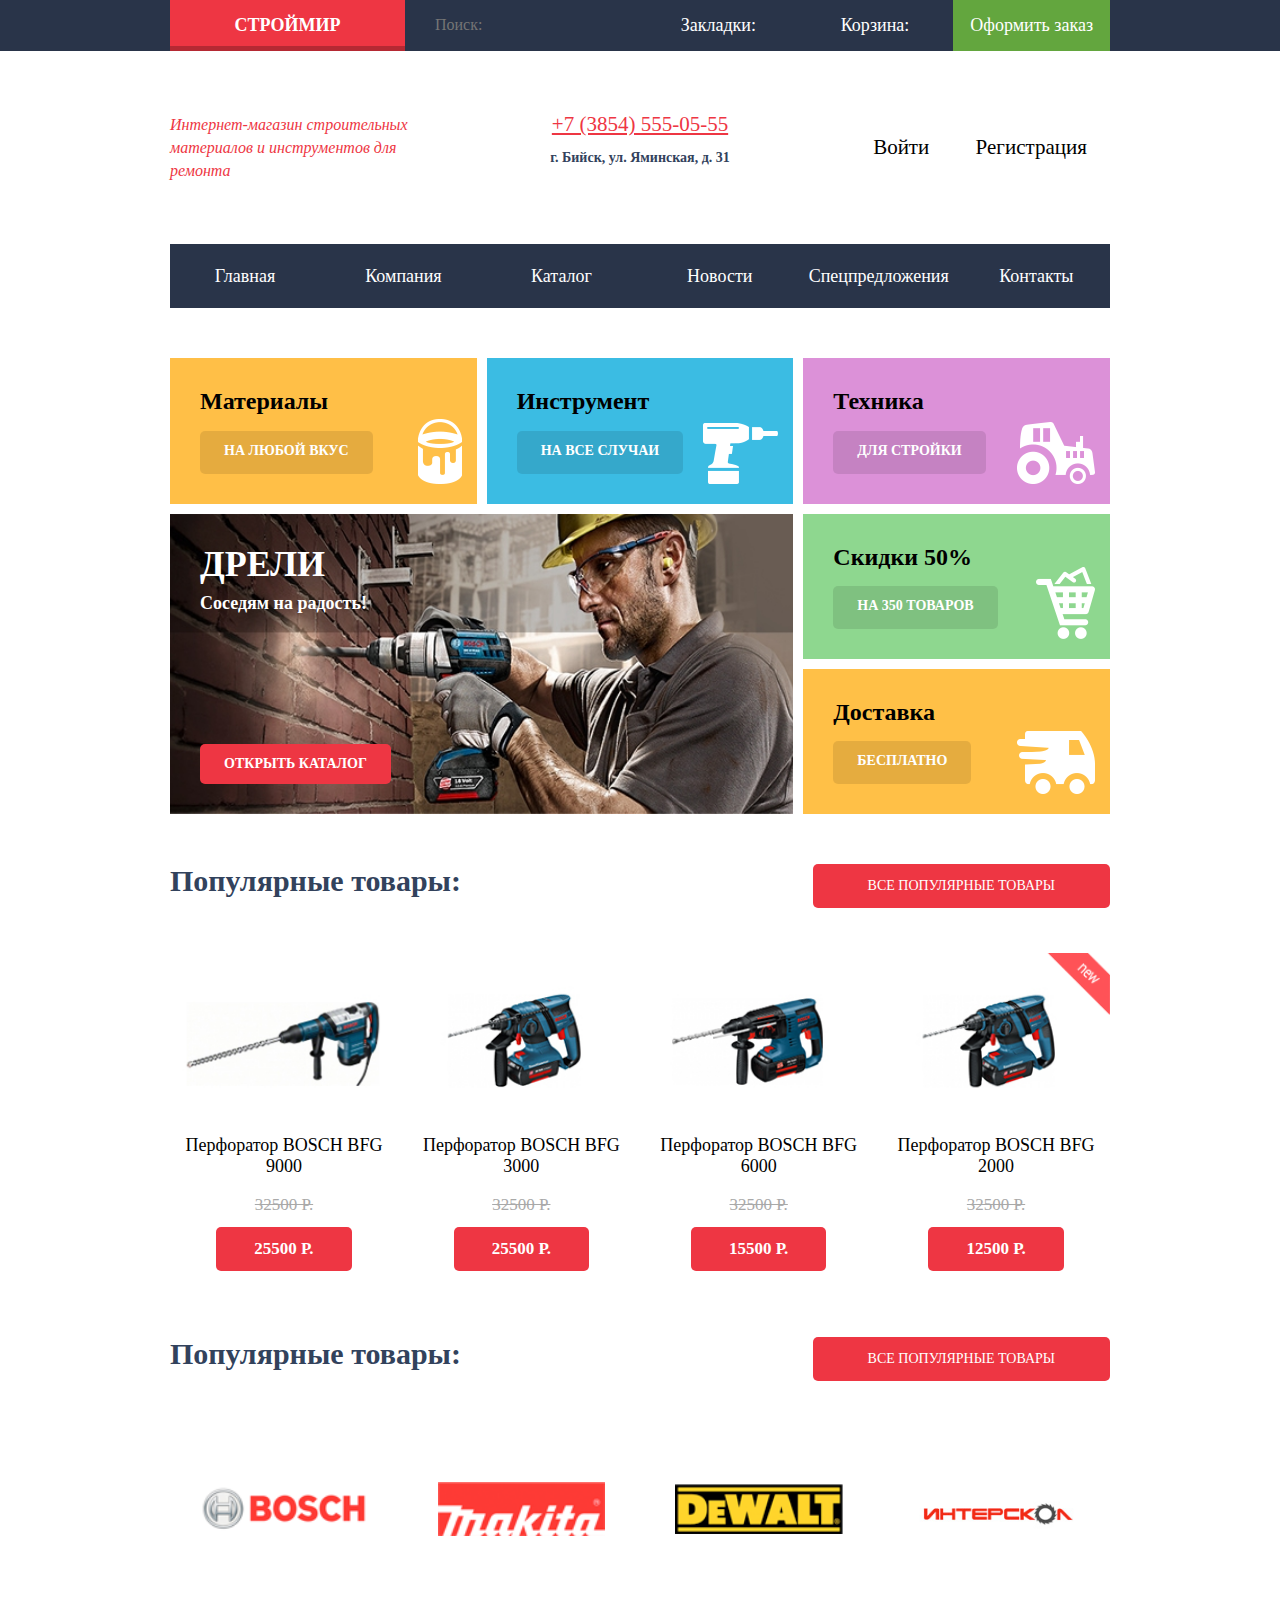
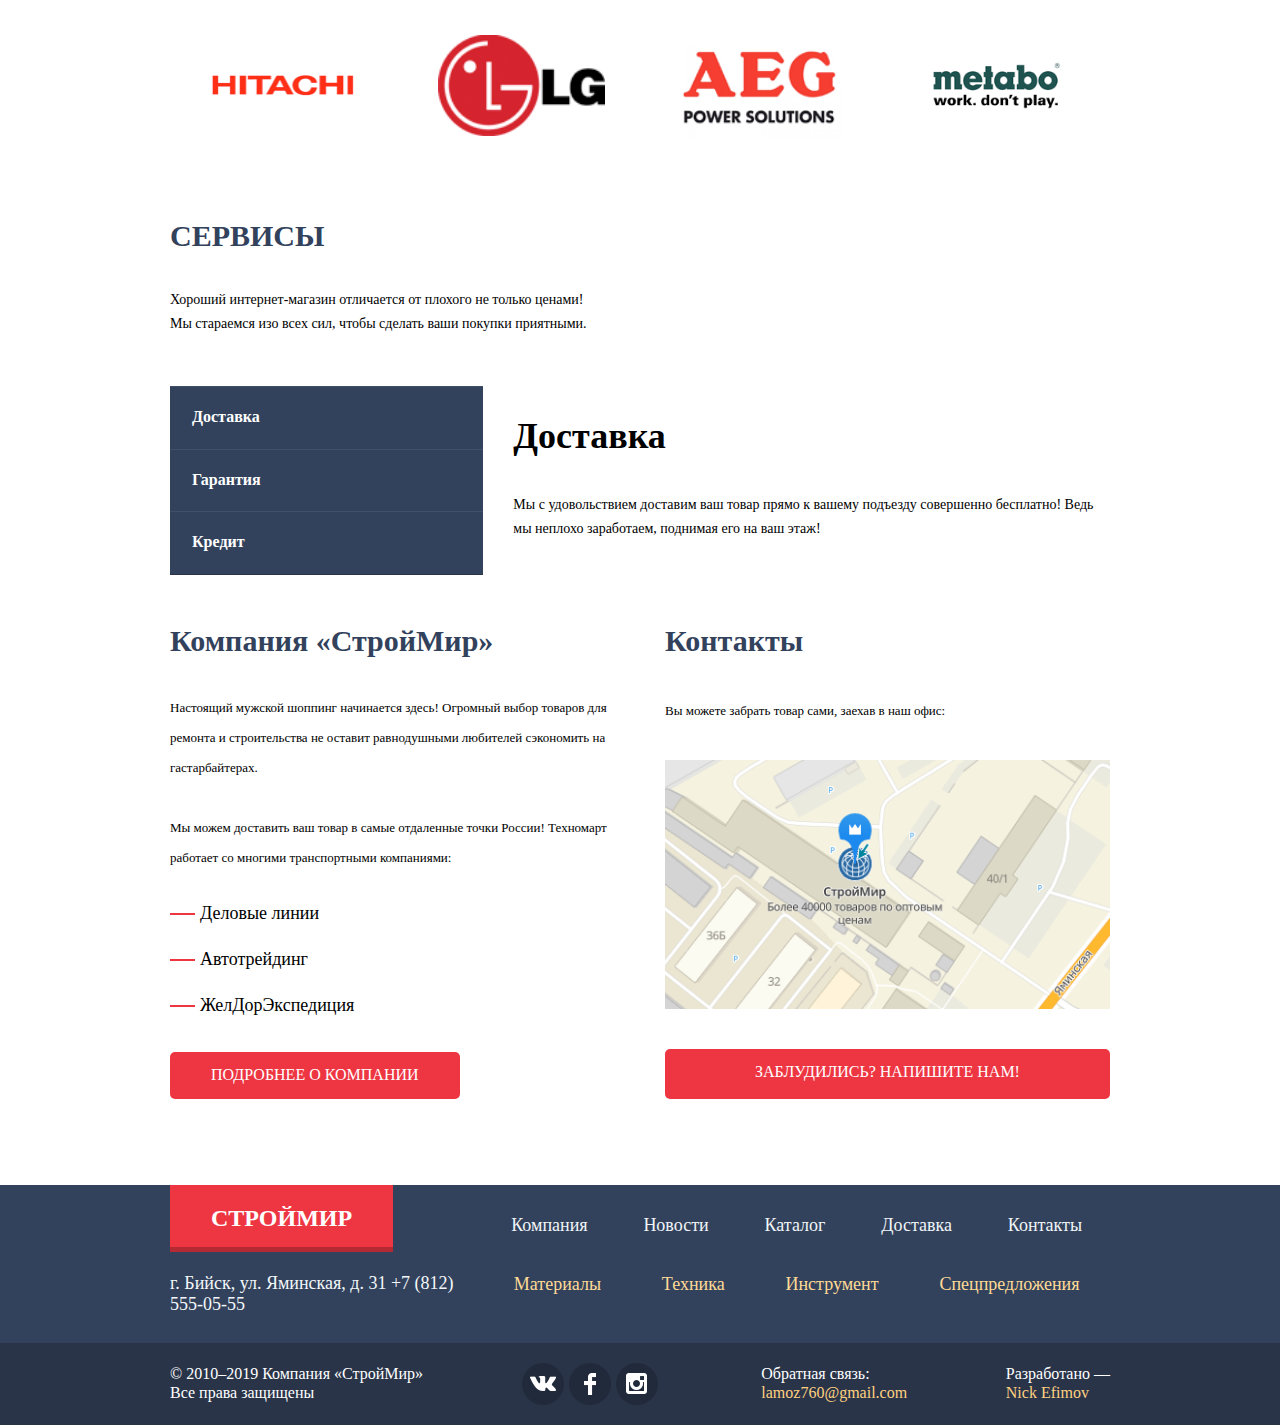
<file: index.html>
<!DOCTYPE html>
<html lang="en">

<head>
  <meta charset="UTF-8">
  <meta name="viewport" content="width=device-width, initial-scale=1.0">
  <title>StroyWorld</title>
  <link rel="stylesheet" href="css/normalize.css">
  <link rel="stylesheet" href="css/style.css">
  <link rel="stylesheet" href="css/style.min.css.map">
</head>

<body>
  <header class="header">
    <div class="container">
      <h2 class="header__title"><a href="index.html" class="header__link-title">СТРОЙМИР</a></h2>
      <form action="GET">
        <input type="search" name="search" placeholder="Поиск:" value="">
      </form>
      <ul class="header__links">
        <li class="header__link favorits">Закладки: <div class="favorits"></div>
        </li>
        <li class="header__link buys">Корзина: <div class="buys"></div>
        </li>
        <li class="header__link-offer">Оформить заказ </li>
      </ul>
  </header>
  
  <section class="contacts">
    <div class="container">
      <p class="contacts__promo">Интернет-магазин
        строительных материалов
        и инструментов для ремонта</p>
      <div class="contacts__info">
        <a href="tel:+7 (3854) 33 22 11" class="contacts__tel">+7 (3854) 555-05-55</a>
        <p class="contacts__address">г. Бийск, ул. Яминская, д. 31</p>
      </div>
      <div class="contacts__user">
        <a href="#" class="contacts__logIn btn">Войти</ф>
          <a href="#" class="contacts__signIn btn">Регистрация</a>
      </div>
    </div>

    <!-- //forms registration -->

    <div class="contacts__form form logIn">
      <div class="form__container">
        <form action="POST">
          <label for="name">Имя</label>
          <input type="text" id="name">
          <label for="pas">Пароль</label>
          <input type="password" id="pas">
          <button type="submit" disabled>Войти</button>
        </form>
      </div>
    </div>
    <div class="contacts__form form signIn">
      <div class="form__container">
        <form action="POST">
          <label for="name1">Имя</label>
          <input type="text" id="name1">
          <label for="email2">Email</label>
          <input type="email" id="email2">
          <label for="regPhone">Телефон</label>
          <input type="phone" id="regPhone">
          <label for="regAdres">Адрес доставки</label>
          <input type="password" id="regAdres">
          <label for="regPas">Пароль</label>
          <input type="password" id="regPas">
          <button type="submit" disabled>Зарегистрировать</button>
        </form>
      </div>
    </div>
    <!-- //log in -->

  </section>
  <nav class="main__nav nav">
    <div class="container">
      <ul class="nav__list">
        <li class="nav__item"><a href="#" class="nav__link">Главная</a></li>
        <li class="nav__item"><a href="#" class="nav__link">Компания</a></li>
        <li class="nav__item"><a href="catalog/index-catalog.html" class="nav__link">Каталог</a></li>
        <li class="nav__item"><a href="#" class="nav__link">Новости</a></li>
        <li class="nav__item"><a href="#" class="nav__link">Спецпредложения</a></li>
        <li class="nav__item"><a href="#" class="nav__link">Контакты</a></li>
      </ul>
    </div>
  </nav>

  <section class="categories">
    <div class="container">
      <div class="categories__content content">
        <div class="content__item">
          <h3 class="content__title">Материалы
          </h3>
          <a href="mainCatalog/index.html" class="content__link">на любой вкус</a>
          <img class="content__img" src="img/categories1.svg" alt="categoriesImg">
        </div>
        <div class="content__item">
          <h3 class="content__title">Инструмент

          </h3>
          <a href="item/index.html" class="content__link">НА ВСЕ СЛУЧАИ</a>
          <img class="content__img" src="img/categories2.svg" alt="categoriesImg">
        </div>
        <div class="content__item">
          <h3 class="content__title">Техника
          </h3>
          <a href="#" class="content__link">для стройки</a>
          <img class="content__img" src="img/categories3.svg" alt="categoriesImg">
        </div>
        <div class="content__item slider">
          <h3 class="content__title">Дрели</h3>
          <p class="content__subtitle">Соседям на радость!</p>
          <a href="catalog/index-catalog.html" class="content__link">ОТКРЫТЬ КАТАЛОГ</a>
          <!-- <img   class="content__img" src="img/categories2.svg" alt="categoriesImg"> -->
        </div>
        <div class="content__item">
          <h3 class="content__title">Скидки 50%

          </h3>
          <a href="#" class="content__link">На 350 ТОВАРОВ</a>
          <img class="content__img" src="img/categories4.svg" alt="categoriesImg">
        </div>
        <div class="content__item">
          <h3 class="content__title">Доставка

          </h3>
          <a href="#" class="content__link">бесплатно</a>
          <img class="content__img" src="img/categories5.svg" alt="categoriesImg">
        </div>
      </div>
    </div>
  </section>
  <section class="populars">
    <div class="container">
      <div class="populars__products ">
        <div class="populars__title">
          <h3 class="populars__promo">Популярные товары:
          </h3>
          <a href="catalog/index-catalog.html" class="populars__link">все поПулярные товары</a>
        </div>
        <div class="populars__content">

          <div class="populars__item item">
            <img class="item__img" src="img/p1.png"></img>
            <div class="item__btns">
              <a href="#" class="item__link buy">КУПИТЬ</a>
              <a href="#" class="item__link favorite">В закладки</a>
            </div>
            <div class="item__info">

              <p class="item__title">Перфоратор BOSCH
                BFG 9000</p>
              <span class="item__price-old">32500 Р.</span>
              <a href="#" class="item__price">25500 Р.</a>
            </div>
          </div>
          <div class="populars__item item">
            <img class="item__img" src="img/p2.png"></img>
            <div class="item__btns">
              <a href="#" class="item__link buy">КУПИТЬ</a>
              <a href="#" class="item__link favorite">В закладки</a>
            </div>
            <div class="item__info">
              <p class="item__title">Перфоратор BOSCH
                BFG 3000</p>
              <span class="item__price-old">32500 Р.</span>
              <a href="#" class="item__price">25500 Р.</a>
            </div>
          </div>
          <div class="populars__item item">
            <img class="item__img" src="img/p3.png"></img>
            <div class="item__btns">
              <a href="#" class="item__link buy">КУПИТЬ</a>
              <a href="#" class="item__link favorite">В закладки</a>
            </div>
            <div class="item__info">
              <p class="item__title">Перфоратор BOSCH
                BFG 6000</p>
              <span class="item__price-old">32500 Р.</span>
              <a href="#" class="item__price">15500 Р.</a>
            </div>
          </div>
          <div class="populars__item item">
            <img class="item__img" src="img/p4.png"></img>
            <div class="item__btns">
              <a href="#" class="item__link buy">КУПИТЬ</a>
              <a href="#" class="item__link favorite">В закладки</a>
            </div>
            <div class="item__info">
              <p class="item__title">Перфоратор BOSCH
                BFG 2000</p>
              <span class="item__price-old">32500 Р.</span>
              <a href="#" class="item__price">12500 Р.</a>
            </div>
          </div>
        </div>
      </div>
      <div class="populars__products ">
        <div class="populars__title">
          <h3 class="populars__promo">Популярные товары:
          </h3>
          <a href="catalog/index-catalog.html" class="populars__link">все поПулярные товары</a>
        </div>
        <!-- <div class="populars__content"> -->


        <div class="populars__corp corp">
          <img class="corp__logo" src="img/t1.png"></img>
          <img class="corp__logo" src="img/t2.png"></img>
          <img class="corp__logo" src="img/t3.png"></img>
          <img class="corp__logo" src="img/t4.png"></img>
          <img class="corp__logo" src="img/t5.png"></img>
          <img class="corp__logo" src="img/t6.png"></img>
          <img class="corp__logo" src="img/t7.png"></img>
          <img class="corp__logo" src="img/t8.png"></img>

        </div>
        <!-- </div> -->
      </div>
  </section>

  <section class="services">
    <div class="container">
      <div class="services__promo">
        <h3 class="services__title">
          Сервисы
        </h3>
        <p class="services__subtitle">
          Хороший интернет-магазин отличается от плохого не только ценами! <br>
          Мы стараемся изо всех сил, чтобы сделать ваши покупки приятными.
        </p>
      </div>
      <div class="services__content">
        <ul class="services__list">
          <li class="services__item" data-services="delivery">Доставка</li>
          <li class="services__item" data-services="warranty">Гарантия</li>
          <li class="services__item" data-services="credit">Кредит</li>
        </ul>
        <div class="services__descr descr " data-services="delivery">
          <h4 class="descr__title">Доставка</h4>
          <p class="descr__subtitle">

            Мы с удовольствием доставим ваш товар прямо
            к вашему подъезду совершенно бесплатно!
            Ведь мы неплохо заработаем,
            поднимая его на ваш этаж!</p>
        </div>
        <div class="services__descr descr hidden" data-services="warranty">
          <h4 class="descr__title">Гарантия</h4>
          <p class="descr__subtitle">

            Предоставляя гарантию, продавец или производитель берёт на себя ответственность за качество потребительских
            свойств и функционирование товара в течение определённого срока.</p>
        </div>
        <div class="services__descr descr hidden" data-services="credit">
          <h4 class="descr__title ">Кредит</h4>
          <p class="descr__subtitle">

            Для оформления покупки в кредит вам нужен только паспорт. Обращайтесь к представителям СтройМир в торговой
            точке и приобретайте понравившийся товар.</p>
        </div>
      </div>
    </div>
  </section>
  <section class="company">
    <div class="container">
      <div class="company__about">
        <h3 class="company__title">Компания «СтройМир»</h3>
        <p class="company__text">Настоящий мужской шоппинг начинается здесь! Огромный выбор товаров для ремонта и
          строительства не оставит равнодушными любителей сэкономить на гастарбайтерах.</p>
        <p class="company__text">Мы можем доставить ваш товар в самые отдаленные точки России!
          Техномарт работает со многими транспортными компаниями: </p>
        <ul class="company__list">
          <li class="company__item">Деловые линии</li>
          <li class="company__item">Автотрейдинг</li>
          <li class="company__item">ЖелДорЭкспедиция</li>
        </ul>
        <a href="#" class="company__link">Подробнее о компании</a>
      </div>
      <div class="company__contacts">
        <h3 class="company__title">Контакты</h3>
        <p class="company__text">Вы можете забрать товар сами,
          заехав в наш офис:</p>
        <img src="img/place.PNG" alt="company__place" class="company__place">
        <a href="#" class="company__link">Заблудились? НапиШИТЕ НАМ!</a>
      </div>
    </div>
  </section>

  <section class="links">
    <div class="container">
      <div class="links__up up">
        <h2 class="links__title"><a href="#" class=" links__link-title">СТРОЙМИР</a></h2>
        <nav class=" links__nav links__nav-up">
          <a href="#">Компания</a>
          <a href="#">Новости</a>
          <a href="catalog/index-catalog.html">Каталог</a>
          <a href="#">Доставка</a>
          <a href="#">Контакты</a>
        </nav>
        <p class="links__address">
          г. Бийск, ул. Яминская, д. 31
          +7 (812) 555-05-55</p>
        <nav class="links__nav links__nav-down">
          <a href="#">Материалы</a>
          <a href="#">Техника</a>
          <a href="#">Инструмент</a>
          <a href="#">Спецпредложения</a>
        </nav>

      </div>

    </div>

  </section>

  <footer class="footer">
    <div class="container">
      <div class="footer__down">
        <div class="footer__copy">
          &copy; 2010–2019 Компания «СтройМир» <br>
          Все права защищены
        </div>
        <div class="footer__social">
          <a href="#" class="footer__link"></a>
          <a href="#" class="footer__link"></a>
          <a href="#" class="footer__link"></a>
        </div>
        <p class="footer__email">Обратная связь: <br>
          <span>lamoz760@gmail.com</span></p>
        <p class="footer__dev">Разработано — <br>
          <span> Nick Efimov</span></span></p>
      </div>
    </div>
  </footer>

  <div class="form form-offer">
    <div class="form__container">
      <form action="GET">
        <label for="adress">Адрес доставки</label>
        <input type="text" id="adress">
        <label for="tel">Телефон для связи</label>
        <input type="number" id="tel">
        <button type="submit" disabled>Заказать</button>
      </form>
    </div>
  </div>
  <!-- <button class="up-button " type="button">
    ↑

  </button> -->
  <script src="catalog/js/buttonUp.js"></script>
  <script src="js/script.js"></script>
</body>
</html>
</file>
<file: css/style.css>
* {
  -webkit-box-sizing: border-box;
          box-sizing: border-box;
}

body {
  position: relative;
}

.container {
  max-width: 940px;
  margin: 0 auto;
}

.hidden {
  display: none;
}

.header {
  position: relative;
  background-color: #293449;
}

.header .container {
  display: -ms-grid;
  display: grid;
  -ms-grid-columns: 1fr 1fr 50%;
      grid-template-columns: 1fr 1fr 50%;
}

.header__title {
  margin: 0;
}

.header input {
  width: 100%;
  height: 100%;
  outline: none;
  padding: 0 0 0 30px;
  background-color: #293449;
  border: none;
  color: white;
}

.header input:hover {
  background: #252f42;
}

.header input:focus {
  background: white;
  color: #000;
}

.header__links {
  margin: 0;
  padding: 0;
  list-style-type: none;
  display: -ms-grid;
  display: grid;
  -ms-grid-columns: (1fr)[3];
      grid-template-columns: repeat(3, 1fr);
}

.header__link, .header__link-title, .header__link-offer {
  font-size: 18px;
  color: white;
  text-decoration: none;
  padding: 15px 0;
}

.header__link {
  display: -webkit-box;
  display: -ms-flexbox;
  display: flex;
  -webkit-box-pack: center;
      -ms-flex-pack: center;
          justify-content: center;
  -webkit-box-align: center;
      -ms-flex-align: center;
          align-items: center;
  text-align: center;
  -ms-flex-wrap: wrap;
      flex-wrap: wrap;
  cursor: pointer;
}

.header__link:hover {
  background: #252f42;
}

.header__link:active {
  background-color: #324059;
}

.header__link .buys, .header__link .favorits {
  background: #63a63e;
  border-radius: 50%;
  display: none;
  width: 20px;
  height: 20px;
}

.header__link-offer {
  text-align: center;
  cursor: pointer;
  background-color: #63a63e;
}

.header__link-offer:hover {
  background-color: #7cc057;
}

.header__link-offer:active {
  background-color: #63a63e;
}

.header__link-title {
  display: block;
  background-color: #ee3643;
  height: 100%;
  display: -webkit-box;
  display: -ms-flexbox;
  display: flex;
  -webkit-box-pack: center;
      -ms-flex-pack: center;
          justify-content: center;
  -webkit-box-align: center;
      -ms-flex-align: center;
          align-items: center;
  -webkit-box-shadow: inset 0 -5px 0 rgba(0, 0, 0, 0.24);
          box-shadow: inset 0 -5px 0 rgba(0, 0, 0, 0.24);
}

.header__link-title:hover {
  background-color: #f04e59;
  -webkit-box-shadow: inset 0 -5px 0 whitesmoke;
          box-shadow: inset 0 -5px 0 whitesmoke;
}

.header__link-title:active {
  background-color: #ba2732;
  -webkit-box-shadow: inset 0 -5px 0 #f37880;
          box-shadow: inset 0 -5px 0 #f37880;
}

.contacts {
  padding: 46px 0;
}

@media screen and (max-width: 575px) {
  .contacts {
    padding: 5px 0;
  }
}

.contacts .container {
  display: -ms-grid;
  display: grid;
  -webkit-box-align: center;
      -ms-flex-align: center;
          align-items: center;
  gap: 80px;
}

@media screen and (max-width: 575px) {
  .contacts .container {
    gap: 20px;
    text-align: center;
    -ms-grid-rows: (auto)[3];
        grid-template-rows: repeat(3, auto);
  }
}

@media screen and (min-width: 575px) {
  .contacts .container {
    -ms-grid-columns: 1fr 1fr 1fr;
        grid-template-columns: 1fr 1fr 1fr;
  }
}

.contacts__promo {
  color: #ee3643;
  font-family: Cuprum;
  font-size: 16px;
  font-style: italic;
  letter-spacing: normal;
  line-height: 23px;
}

.contacts__info {
  text-align: center;
}

.contacts__tel {
  color: #ee3643;
  font-family: Cuprum;
  font-size: 21px;
  font-weight: 400;
  font-style: normal;
  letter-spacing: normal;
  line-height: 21px;
}

.contacts__address {
  color: #32425c;
  font-size: 14px;
  font-weight: 700;
}

.contacts__user {
  display: -webkit-box;
  display: -ms-flexbox;
  display: flex;
  -ms-flex-pack: distribute;
      justify-content: space-around;
}

.contacts .btn {
  display: inline-block;
  padding: 15px 0;
  text-decoration: none;
  font-size: 21px;
  color: black;
}

.contacts .btn:hover {
  color: #ee3643;
}

.contacts .btn:active {
  color: grey;
}

.contacts .form {
  height: 100vh;
  width: 100%;
  background: #1d1313b4;
  position: absolute;
  top: 0;
  left: 50%;
  -webkit-transform: translateX(-50%);
          transform: translateX(-50%);
  z-index: 1;
  display: none;
  -webkit-box-pack: center;
      -ms-flex-pack: center;
          justify-content: center;
  -webkit-box-align: center;
      -ms-flex-align: center;
          align-items: center;
}

.contacts .form::before {
  content: '';
  position: absolute;
  width: 40px;
  height: 5px;
  -webkit-transform: rotate(50deg);
          transform: rotate(50deg);
  top: 20%;
  right: 20%;
  background: grey;
  cursor: pointer;
}

.contacts .form::after {
  content: '';
  position: absolute;
  width: 40px;
  height: 5px;
  -webkit-transform: rotate(-50deg);
          transform: rotate(-50deg);
  top: 20%;
  right: 20%;
  background: grey;
  cursor: pointer;
}

.contacts .form__container {
  background: white;
  padding: 40px 40px 20px 40px;
  border-radius: 10px;
  display: -webkit-box;
  display: -ms-flexbox;
  display: flex;
  -webkit-box-orient: vertical;
  -webkit-box-direction: normal;
      -ms-flex-direction: column;
          flex-direction: column;
  -ms-flex-wrap: wrap;
      flex-wrap: wrap;
}

.contacts .form__container label {
  font-size: 20px;
  color: #293449;
}

.contacts .form__container input {
  padding: 10px;
  outline-color: green;
  margin-bottom: 30px;
}

.contacts .form__container input:nth-child(1) {
  position: relative;
}

.contacts .form__container input:nth-child(1)::before {
  background: #000;
  content: "";
  width: 20px;
  height: 20px;
}

.contacts .form__container button {
  -ms-flex-item-align: center;
      -ms-grid-row-align: center;
      align-self: center;
  padding: 10px;
  background: #8ed78f;
  border-radius: 3px;
  border: none;
  color: white;
  font-weight: bold;
  -webkit-transition: .5s;
  transition: .5s;
}

.contacts .form__container button:hover {
  color: grey;
  background: #b4e4b4;
}

.contacts .form button [type="submit"] {
  background: #000;
}

nav .nav__list {
  background: #293449;
  list-style-type: none;
  padding: 0;
  margin: 0;
}

@media screen and (min-width: 575px) {
  nav .nav__list {
    display: -ms-grid;
    display: grid;
    -ms-grid-columns: (1fr)[6];
        grid-template-columns: repeat(6, 1fr);
    gap: 1%;
    justify-items: center;
  }
}

nav .nav__link {
  display: block;
  color: white;
  text-decoration: none;
  padding: 22px 1%;
  font-size: 18px;
  text-align: center;
}

nav .nav__link:hover {
  background: #252f42;
}

nav .nav__link:active {
  background: #324059;
  color: grey;
}

.categories {
  padding: 50px 0 50px;
}

.categories .content {
  display: -ms-grid;
  display: grid;
  -ms-grid-columns: (1fr)[3];
      grid-template-columns: repeat(3, 1fr);
  -ms-grid-rows: (1fr)[3];
      grid-template-rows: repeat(3, 1fr);
  gap: 10px;
  justify-items: center;
}

@media screen and (max-width: 575px) {
  .categories .content {
    -ms-grid-columns: (1fr)[2];
        grid-template-columns: repeat(2, 1fr);
    gap: 5px;
    justify-items: center;
  }
}

.categories .content__item {
  padding: 30px;
  background: grey;
  width: 100%;
  display: -ms-grid;
  display: grid;
  -ms-grid-columns: auto 1fr;
      grid-template-columns: auto 1fr;
  -ms-grid-rows: (1fr)[2];
      grid-template-rows: repeat(2, 1fr);
  position: relative;
}

.categories .content__item:nth-child(1) {
  background-color: #ffbf47;
}

.categories .content__item:nth-child(2) {
  background-color: #3bbce3;
}

.categories .content__item:nth-child(3) {
  background-color: #dc91d8;
}

.categories .content__item:nth-child(5) {
  background-color: #8ed78f;
}

.categories .content__item:nth-child(6) {
  background-color: #ffc047;
}

.categories .content__item.slider {
  display: -ms-grid;
  display: grid;
  -ms-grid-rows: auto 1fr auto;
      grid-template-rows: auto 1fr auto;
  -ms-grid-column: 1;
  -ms-grid-column-span: 2;
  grid-column: 1/3;
  -ms-grid-row: 2;
  -ms-grid-row-span: 2;
  grid-row: 2/4;
  background: url(../img/slider1.jpg) no-repeat center/cover;
}

.categories .content__item.slider .content__subtitle {
  font-size: 18px;
  font-weight: bold;
}

.categories .content__item.slider .content__title, .categories .content__item.slider .content__subtitle {
  color: white;
  margin: 0;
  padding: 0;
}

.categories .content__item.slider .content__title {
  margin-bottom: 8px;
  text-transform: uppercase;
  font-size: 36px;
}

.categories .content__item.slider .content__link {
  -ms-grid-row: 3;
  -ms-grid-row-span: 1;
  grid-row: 3/4;
  background-color: #ee3643;
  border-radius: 5px;
}

.categories .content__item.slider .content__link:hover {
  background-color: #ca2c37;
}

.categories .content__item.slider .content__link:active {
  background-color: #ba2732;
  color: grey;
}

.categories .content__title {
  font-size: 24px;
  grid-column: 1/-1;
  margin: 0;
  padding: 0;
  margin-bottom: 15px;
}

.categories .content__link {
  padding: 12px 24px;
  border-radius: 5px;
  display: inline-block;
  background-color: rgba(0, 0, 0, 0.1);
  color: white;
  text-decoration: none;
  text-transform: uppercase;
  font-weight: bold;
  font-size: 14px;
}

.categories .content__link:hover {
  background-color: rgba(0, 0, 0, 0.2);
}

.categories .content__link:active {
  background-color: rgba(0, 0, 0, 0.3);
  color: grey;
}

.categories .content__img {
  position: absolute;
  bottom: 20px;
  right: 15px;
}

.populars {
  padding-bottom: 50px;
}

.populars__products:first-child {
  margin-bottom: 45px;
}

.populars__title {
  display: -ms-grid;
  display: grid;
  -ms-grid-columns: auto 1fr auto;
      grid-template-columns: auto 1fr auto;
  margin-bottom: 45px;
}

.populars__promo {
  margin: 0;
  color: #32425c;
  font-size: 30px;
}

.populars__link {
  -ms-grid-column: 3;
  -ms-grid-column-span: 1;
  grid-column: 3/4;
  color: #ffffff;
  display: inline-block;
  padding: 14px 55px;
  background: #000;
  font-size: 14px;
  text-transform: uppercase;
  text-decoration: none;
  background-color: #ee3643;
  border-radius: 5px;
  text-align: center;
}

.populars__link:hover {
  background-color: #ca2c37;
}

.populars__link:active {
  background-color: #ba2732;
  color: grey;
}

.populars__content {
  display: -ms-grid;
  display: grid;
  -ms-grid-columns: (1fr)[4];
      grid-template-columns: repeat(4, 1fr);
  gap: 1%;
}

@media screen and (max-width: 575px) {
  .populars__content {
    -ms-grid-columns: (1fr)[2];
        grid-template-columns: repeat(2, 1fr);
    gap: 1%;
  }
}

.populars .item {
  -webkit-box-flex: 0;
      -ms-flex: 0 1 24%;
          flex: 0 1 24%;
  -webkit-transition: all 1s ease-out;
  transition: all 1s ease-out;
}

.populars .item:hover {
  -webkit-box-shadow: 0 10px 25px rgba(41, 52, 73, 0.5);
          box-shadow: 0 10px 25px rgba(41, 52, 73, 0.5);
}

.populars .item:hover .item__img {
  display: none;
}

.populars .item:hover .item__btns {
  display: -webkit-box;
  display: -ms-flexbox;
  display: flex;
}

.populars .item__btns {
  display: none;
  width: 100%;
  padding: 44px 0 31px;
  -webkit-box-pack: center;
      -ms-flex-pack: center;
          justify-content: center;
  -webkit-box-align: center;
      -ms-flex-align: center;
          align-items: center;
  -webkit-box-orient: vertical;
  -webkit-box-direction: normal;
      -ms-flex-direction: column;
          flex-direction: column;
  color: #000;
}

.populars .item__link {
  width: 135px;
  height: 38px;
  margin-bottom: 7px;
  display: -webkit-box;
  display: -ms-flexbox;
  display: flex;
  -webkit-box-align: center;
      -ms-flex-align: center;
          align-items: center;
  -webkit-box-pack: center;
      -ms-flex-pack: center;
          justify-content: center;
  -webkit-box-shadow: inset 0 -3px 0 #367315;
          box-shadow: inset 0 -3px 0 #367315;
  background-color: #63a63e;
  text-transform: uppercase;
  color: white;
  font-weight: bold;
  text-decoration: none;
}

.populars .item__link:hover {
  background: 0;
  border: 3px solid #63a63e;
  -webkit-box-shadow: none;
          box-shadow: none;
  color: black;
}

.populars .item__link:last-child {
  margin-bottom: 0;
}

.populars .item__link:active {
  opacity: .5;
}

.populars .item__img {
  width: 100%;
}

.populars .item__info {
  display: -ms-grid;
  display: grid;
  -ms-grid-rows: auto auto 1fr;
      grid-template-rows: auto auto 1fr;
  justify-items: center;
  padding-bottom: 21px;
}

.populars .item__title {
  font-size: 18px;
  margin: 0;
  margin-bottom: 18px;
  text-align: center;
}

.populars .item__price {
  font-size: 17px;
  font-weight: 700;
  color: white;
  background: #ee3643;
  display: -webkit-box;
  display: -ms-flexbox;
  display: flex;
  -webkit-box-pack: center;
      -ms-flex-pack: center;
          justify-content: center;
  -webkit-box-align: center;
      -ms-flex-align: center;
          align-items: center;
  padding: 12px 38px;
  margin-top: 13px;
  border-radius: 5px;
  text-decoration: none;
}

.populars .item__price:hover {
  background-color: #ca2c37;
}

.populars .item__price:active {
  background-color: #ba2732;
  color: grey;
}

.populars .item__price-old {
  color: #a9a9a9;
  font-family: "PT Sans";
  font-size: 17px;
  text-decoration: line-through;
}

.populars__corp {
  display: -ms-grid;
  display: grid;
  -ms-grid-columns: (1fr)[4];
      grid-template-columns: repeat(4, 1fr);
  -ms-grid-rows: (1fr)[2];
      grid-template-rows: repeat(2, 1fr);
  -webkit-box-align: center;
      -ms-flex-align: center;
          align-items: center;
  gap: 10px;
}

@media screen and (max-width: 575px) {
  .populars__corp {
    -ms-grid-columns: (1fr)[2];
        grid-template-columns: repeat(2, 1fr);
    -ms-grid-rows: (1fr)[2];
        grid-template-rows: repeat(2, 1fr);
    gap: 1;
  }
}

.populars .corp__logo {
  display: inline-block;
  width: 100%;
  padding: 30px;
  cursor: pointer;
  -webkit-transition: all .5s ease-out;
  transition: all .5s ease-out;
}

.populars .corp__logo:hover {
  -webkit-box-shadow: 0 10px 25px rgba(41, 52, 73, 0.5);
          box-shadow: 0 10px 25px rgba(41, 52, 73, 0.5);
}

.services {
  padding-bottom: 50px;
}

.services__promo {
  margin-bottom: 50px;
}

.services__title {
  text-transform: uppercase;
  margin: 0;
  color: #32425c;
  margin-bottom: 35px;
  font-size: 30px;
}

.services__subtitle {
  margin: 0;
  line-height: 24px;
  font-size: 14px;
}

.services__content {
  display: -ms-grid;
  display: grid;
}

@media screen and (min-width: 575px) {
  .services__content {
    -ms-grid-columns: 0.5fr 1fr;
        grid-template-columns: 0.5fr 1fr;
  }
}

.services__list {
  margin: 0;
  padding: 0;
  list-style-type: none;
}

.services__item {
  cursor: pointer;
  -webkit-box-shadow: 0 1px 0 #293449, inset 0 1px 0 #405069;
          box-shadow: 0 1px 0 #293449, inset 0 1px 0 #405069;
  background-color: #32425c;
  padding: 22px;
  color: white;
  font-weight: bold;
}

@media screen and (max-width: 575px) {
  .services__item {
    text-align: center;
    padding: 10px;
  }
}

.services__item:hover {
  background-color: #32425cf3;
  -webkit-box-shadow: 0 1px 0 #929396, inset 0 1px 0 #ffffff;
          box-shadow: 0 1px 0 #929396, inset 0 1px 0 #ffffff;
}

.services__item:active {
  -webkit-box-shadow: 0 1px 0 #ffffff, inset 0 1px 0 #ffffff;
          box-shadow: 0 1px 0 #ffffff, inset 0 1px 0 #ffffff;
  background: #beb9b9;
  color: #000;
}

.services .descr {
  padding: 30px 0 0 30px;
}

.services .descr__title, .services .descr__subtitle {
  margin: 0;
}

.services .descr__title {
  font-size: 36px;
  margin-bottom: 35px;
}

.services .descr__subtitle {
  line-height: 24px;
  font-size: 14px;
}

.company {
  padding-bottom: 86px;
}

.company .container {
  display: -ms-grid;
  display: grid;
  -ms-grid-columns: 1fr 1fr;
      grid-template-columns: 1fr 1fr;
  -ms-grid-rows: 1fr;
      grid-template-rows: 1fr;
  -webkit-box-align: stretch;
      -ms-flex-align: stretch;
          align-items: stretch;
  gap: 50px;
}

@media screen and (max-width: 575px) {
  .company .container {
    -ms-grid-columns: 1fr;
        grid-template-columns: 1fr;
    text-align: center;
  }
}

.company__title {
  margin: 0;
  font-size: 30px;
  margin-bottom: 35px;
  color: #32425c;
}

.company__text {
  margin: 0;
  font-size: 13px;
  line-height: 30px;
  margin-bottom: 30px;
}

.company__text:last-child {
  margin-bottom: 0;
}

.company__list {
  margin: 0;
  padding: 0;
  list-style-type: none;
  margin-bottom: 37px;
}

.company__item {
  font-size: 18px;
  position: relative;
  padding-left: 30px;
  margin-bottom: 25px;
}

@media screen and (max-width: 575px) {
  .company__item {
    text-align: center;
  }
}

.company__item:last-child {
  margin-bottom: 0;
}

.company__item::before {
  position: absolute;
  display: inline-block;
  top: 50%;
  left: 0;
  content: '';
  width: 25px;
  height: 2px;
  background: #ee3643;
}

@media screen and (max-width: 575px) {
  .company__item::before {
    display: none;
  }
}

.company__contacts {
  display: -ms-grid;
  display: grid;
  -ms-grid-rows: auto atuo 1fr auto;
      grid-template-rows: auto atuo 1fr auto;
}

.company__link {
  text-align: center;
  display: inline-block;
  padding: 14px 41px;
  background-color: #ee3643;
  border-radius: 5px;
  text-decoration: none;
  color: white;
  text-transform: uppercase;
  max-height: 50px;
}

.company__link:hover {
  background-color: #ca2c37;
}

.company__link:active {
  background-color: #ba2732;
  color: grey;
}

.company__place {
  max-width: 100%;
  width: 100%;
  margin-bottom: 37px;
}

.links {
  background-color: #32425c;
}

.links .container:nth-child(2) {
  background: #000;
}

.links__up {
  padding: 48px 0 50px 0;
  display: -ms-grid;
  display: grid;
  position: relative;
}

@media screen and (min-width: 575px) {
  .links__up {
    padding: 10px 0 10px 0;
    -ms-grid-columns: 1fr 2fr;
        grid-template-columns: 1fr 2fr;
  }
}

.links__link-title {
  position: absolute;
  top: 0;
  color: white;
  text-decoration: none;
  display: inline-block;
  background-color: #ee3643;
  padding: 20px 41px;
  display: -webkit-box;
  display: -ms-flexbox;
  display: flex;
  -webkit-box-pack: center;
      -ms-flex-pack: center;
          justify-content: center;
  -webkit-box-align: center;
      -ms-flex-align: center;
          align-items: center;
  -webkit-box-shadow: inset 0 -5px 0 rgba(0, 0, 0, 0.24);
          box-shadow: inset 0 -5px 0 rgba(0, 0, 0, 0.24);
}

@media screen and (max-width: 575px) {
  .links__link-title {
    top: 0;
    left: 50%;
    -webkit-transform: translateX(-50%);
            transform: translateX(-50%);
  }
}

.links__link-title:hover {
  background-color: #f04e59;
  -webkit-box-shadow: inset 0 -5px 0 whitesmoke;
          box-shadow: inset 0 -5px 0 whitesmoke;
}

.links__link-title:active {
  background-color: #ba2732;
  -webkit-box-shadow: inset 0 -5px 0 #f37880;
          box-shadow: inset 0 -5px 0 #f37880;
}

.links__nav {
  display: -webkit-box;
  display: -ms-flexbox;
  display: flex;
  -ms-flex-pack: distribute;
      justify-content: space-around;
  margin-bottom: 20px;
  -ms-flex-wrap: wrap;
      flex-wrap: wrap;
}

.links__nav-up {
  padding-top: 20px;
  -ms-flex-wrap: wrap;
      flex-wrap: wrap;
}

.links__nav a {
  color: #f1f5f7;
  font-size: 18px;
  text-decoration: none;
}

.links__nav a:hover {
  text-decoration: underline;
}

.links__nav a:active {
  opacity: .5;
}

.links__nav-down {
  -webkit-box-align: center;
      -ms-flex-align: center;
          align-items: center;
}

.links__nav-down a {
  color: #ffda96;
}

.links__address {
  color: #f3f7f9;
  font-family: Cuprum;
  font-size: 18px;
}

@media screen and (max-width: 575px) {
  .links__address {
    display: none;
  }
}

.footer {
  background-color: #293449;
  color: #ffffff;
  font-family: Cuprum;
  font-size: 16px;
  padding: 20px 20px;
}

.footer p {
  margin: 0;
}

.footer span {
  color: #ffd180;
}

.footer span:hover {
  cursor: pointer;
}

.footer span:active {
  color: #ee3643;
}

.footer__down {
  display: -webkit-box;
  display: -ms-flexbox;
  display: flex;
  -webkit-box-pack: justify;
      -ms-flex-pack: justify;
          justify-content: space-between;
  -webkit-box-align: center;
      -ms-flex-align: center;
          align-items: center;
}

@media screen and (max-width: 575px) {
  .footer__down {
    -webkit-box-orient: vertical;
    -webkit-box-direction: normal;
        -ms-flex-direction: column;
            flex-direction: column;
    text-align: center;
  }
}

.footer__social {
  display: -webkit-box;
  display: -ms-flexbox;
  display: flex;
}

@media screen and (max-width: 575px) {
  .footer__social {
    margin: 10px;
  }
}

.footer__link {
  background: #212a3a url(../img/social1.svg) no-repeat center;
  border-radius: 50%;
  width: 42px;
  height: 42px;
  margin-right: 5px;
}

.footer__link:nth-child(2) {
  background: #212a3a url(../img/social2.svg) no-repeat center;
}

.footer__link:nth-child(3) {
  background: #212a3a url(../img/social3.svg) no-repeat center;
}

.footer__link:hover {
  background-color: #ee3643;
}

.hidden {
  display: none;
}

.form {
  height: 100vh;
  width: 100%;
  background: #1d1313b4;
  position: absolute;
  top: 0;
  left: 50%;
  -webkit-transform: translateX(-50%);
          transform: translateX(-50%);
  z-index: 1;
  display: none;
  -webkit-box-pack: center;
      -ms-flex-pack: center;
          justify-content: center;
  -webkit-box-align: center;
      -ms-flex-align: center;
          align-items: center;
}

.form input {
  background: grey;
}

.form input:hover, .form input:focus {
  background: #1d13131c;
}

.form::before {
  content: '';
  position: absolute;
  width: 40px;
  height: 5px;
  -webkit-transform: rotate(50deg);
          transform: rotate(50deg);
  top: 20%;
  right: 20%;
  background: grey;
  cursor: pointer;
}

.form::after {
  content: '';
  position: absolute;
  width: 40px;
  height: 5px;
  -webkit-transform: rotate(-50deg);
          transform: rotate(-50deg);
  top: 20%;
  right: 20%;
  background: grey;
  cursor: pointer;
}

.form__container {
  background: white;
  padding: 40px 40px 20px 40px;
  border-radius: 10px;
}

.form form {
  display: -webkit-box;
  display: -ms-flexbox;
  display: flex;
  -webkit-box-orient: vertical;
  -webkit-box-direction: normal;
      -ms-flex-direction: column;
          flex-direction: column;
  -ms-flex-wrap: wrap;
      flex-wrap: wrap;
}

.form form label {
  font-size: 20px;
  color: #293449;
}

.form form input {
  padding: 10px;
  outline-color: green;
  background: white;
  margin-bottom: 30px;
}

.form form input:nth-child(1) {
  position: relative;
}

.form form input:nth-child(1)::before {
  background: #000;
  content: "";
  width: 20px;
  height: 20px;
}

.form form button {
  -ms-flex-item-align: center;
      -ms-grid-row-align: center;
      align-self: center;
  padding: 10px;
  background: #8ed78f;
  border-radius: 3px;
  border: none;
  color: white;
  font-weight: bold;
  -webkit-transition: .5s;
  transition: .5s;
}

.form form button:hover {
  color: grey;
  background: #b4e4b4;
}
/*# sourceMappingURL=style.css.map */
</file>
